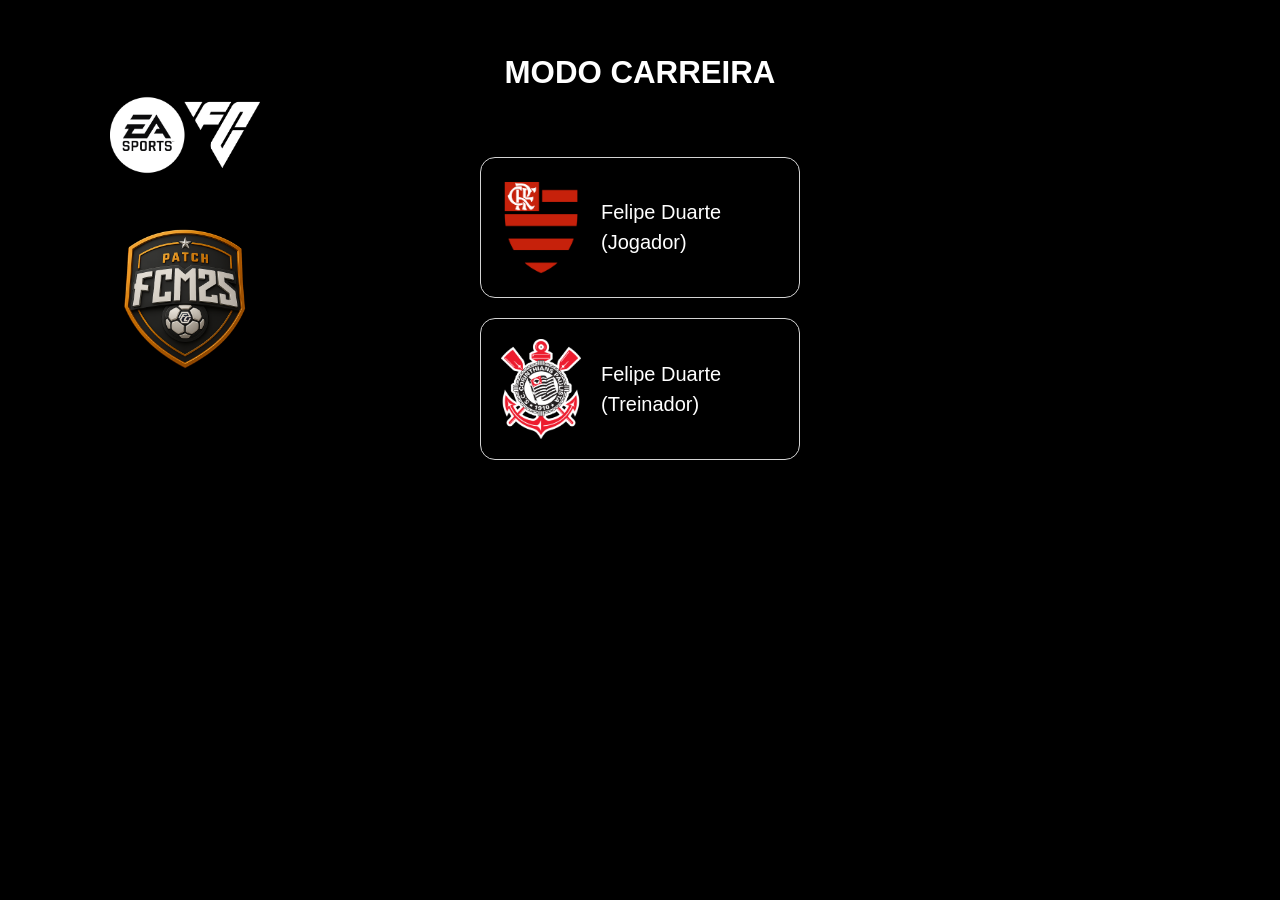
<file: index.html>
<!DOCTYPE html>
<html lang="pt-br">
<head>
    <meta charset="UTF-8">
    <meta name="viewport" content="width=device-width, initial-scale=1.0">
    <title>Modo Carreira</title>

    <!-- CSS -->
     <link rel="stylesheet" href="assets/css/style.css">
     <link rel="stylesheet" href="assets/css/reset.css">
</head>
<body>
    <div class="boxcard">
        <div class="logo-ea-fmn">
            <img src="img/ea_fc.png" alt="">
            <img src="img/fmn.png" alt="">
        </div>
        <div class="box">
            <div class="header">
                <h1>Modo carreira</h1>
            </div>
            <div class="saves">
                <ul>
                    <li><a href="pages/jogador/index.html"><img src="img/Flamengo_logo.png" alt="">Felipe Duarte (Jogador)</a></li>
                    <li><a href="pages/treinador/index.html"><img src="img/Corinthians_logo.png" alt="">Felipe Duarte (Treinador)</a></li>
                </ul>
            </div>
        </div>
        <div class="coluna-fantasma"></div>
    </div>
</body>
</html>
</file>
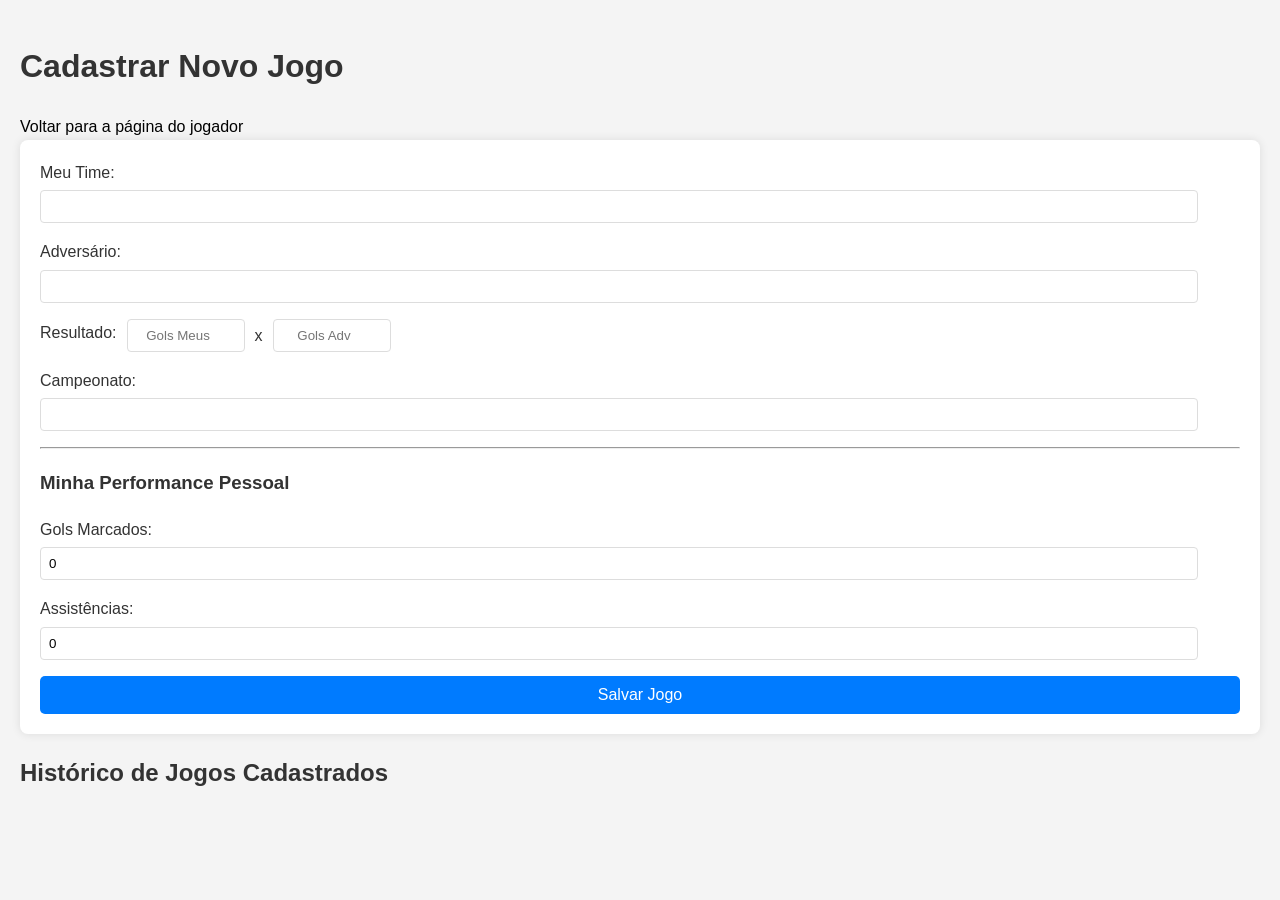
<file: pages/cadastrar-jogo/index.html>
<!DOCTYPE html>
<html lang="pt-br">
<head>
    <meta charset="UTF-8">
    <meta name="viewport" content="width=device-width, initial-scale=1.0">
    <title>Cadastrar Jogo - Modo Carreira</title>

    <!-- css -->
    <link rel="stylesheet" href="assets/css/dados.css">
    <link rel="stylesheet" href="assets/css/formulario.css">

    <!-- javascript -->
     <script defer src="assets/js/dados.js"></script>

</head>
<body>
    <header>
        <h1>Cadastrar Novo Jogo</h1>
        <a href="../jogador/index.html">Voltar para a página do jogador</a>
    </header>

    <main>
        <section id="cadastro">
            <form id="form-jogo">
                <div class="form-group">
                    <label for="meu-time">Meu Time:</label>
                    <input type="text" id="meu-time" required>
                </div>
                <div class="form-group">
                    <label for="adversario">Adversário:</label>
                    <input type="text" id="adversario" required>
                </div>
                <div class="form-group resultado">
                    <label for="gols-meu-time">Resultado:</label>
                    <input type="number" id="gols-meu-time" min="0" required placeholder="Gols Meus">
                    <span>x</span>
                    <input type="number" id="gols-adversario" min="0" required placeholder="Gols Adv">
                </div>
                 <div class="form-group">
                    <label for="campeonato">Campeonato:</label>
                    <input type="text" id="campeonato" required>
                </div>
                <hr>
                <h3>Minha Performance Pessoal</h3>
                <div class="form-group">
                    <label for="gols-jogador">Gols Marcados:</label>
                    <input type="number" id="gols-jogador" min="0" value="0">
                </div>
                <div class="form-group">
                    <label for="assistencias-jogador">Assistências:</label>
                    <input type="number" id="assistencias-jogador" min="0" value="0">
                </div>
                <button type="submit">Salvar Jogo</button>
            </form>
        </section>

        <section id="blog">
            <h2>Histórico de Jogos Cadastrados</h2>
            <div id="posts-container">
                </div>
        </section>
    </main>
</body>
</html>
</file>
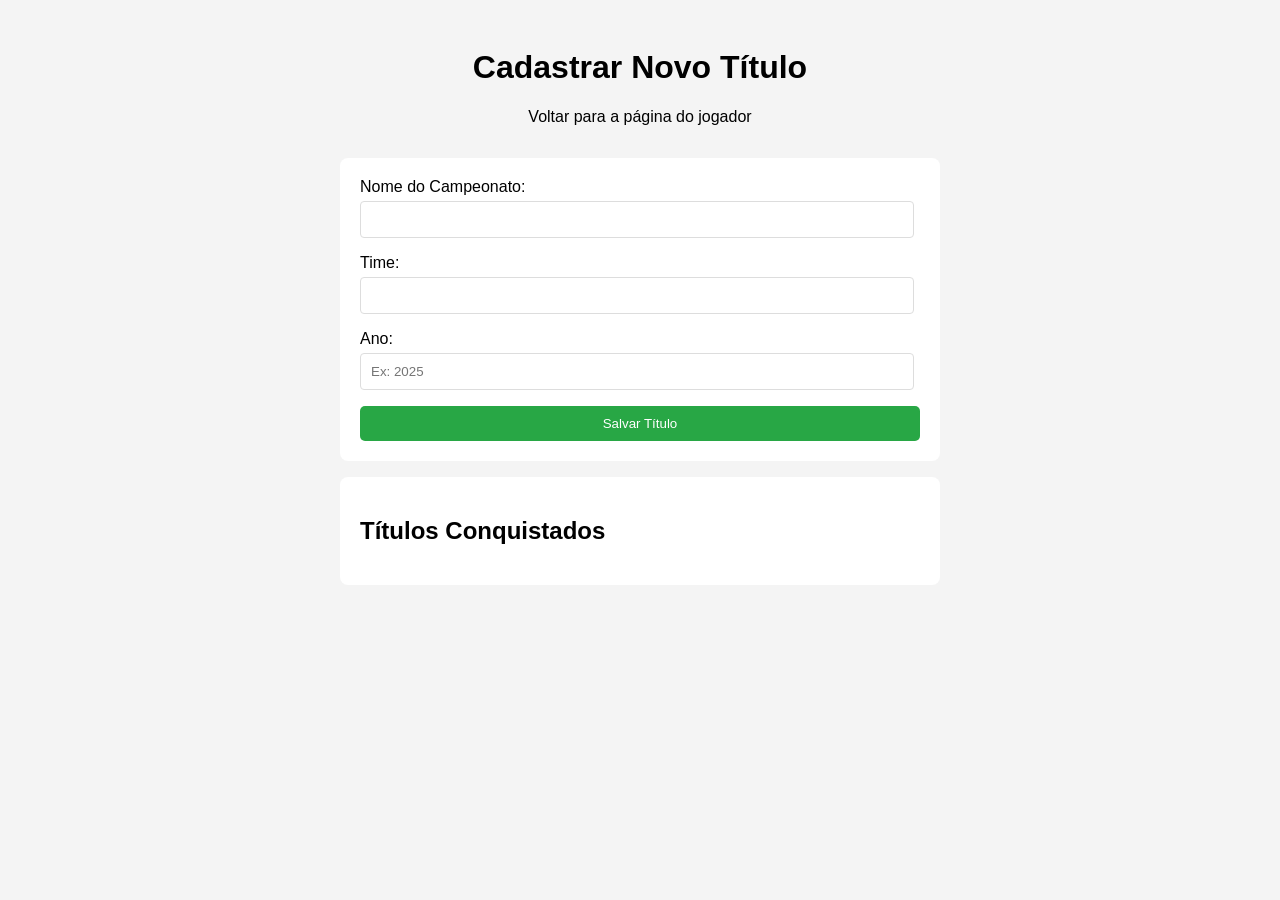
<file: pages/cadastrar-titulo/index.html>
<!DOCTYPE html>
<html lang="pt-br">
<head>
    <meta charset="UTF-8">
    <meta name="viewport" content="width=device-width, initial-scale=1.0">
    <title>Cadastrar Título - Modo Carreira</title>
    <link rel="stylesheet" href="assets/css/style.css">
</head>
<body>
    <header>
        <h1>Cadastrar Novo Título</h1>
        <a href="../jogador/index.html">Voltar para a página do jogador</a>
    </header>

    <main>
        <section id="cadastro-titulo">
            <form id="form-titulo">
                <div class="form-group">
                    <label for="campeonato">Nome do Campeonato:</label>
                    <input type="text" id="campeonato" required>
                </div>
                <div class="form-group">
                    <label for="time">Time:</label>
                    <input type="text" id="time" required>
                </div>
                <div class="form-group">
                    <label for="ano">Ano:</label>
                    <input type="number" id="ano" placeholder="Ex: 2025" required>
                </div>
                <button type="submit">Salvar Título</button>
            </form>
        </section>

        <section id="lista-titulos">
            <h2>Títulos Conquistados</h2>
            <div id="titulos-container">
                </div>
        </section>
    </main>

    <script src="assets/js/script.js"></script>
</body>
</html>
</file>
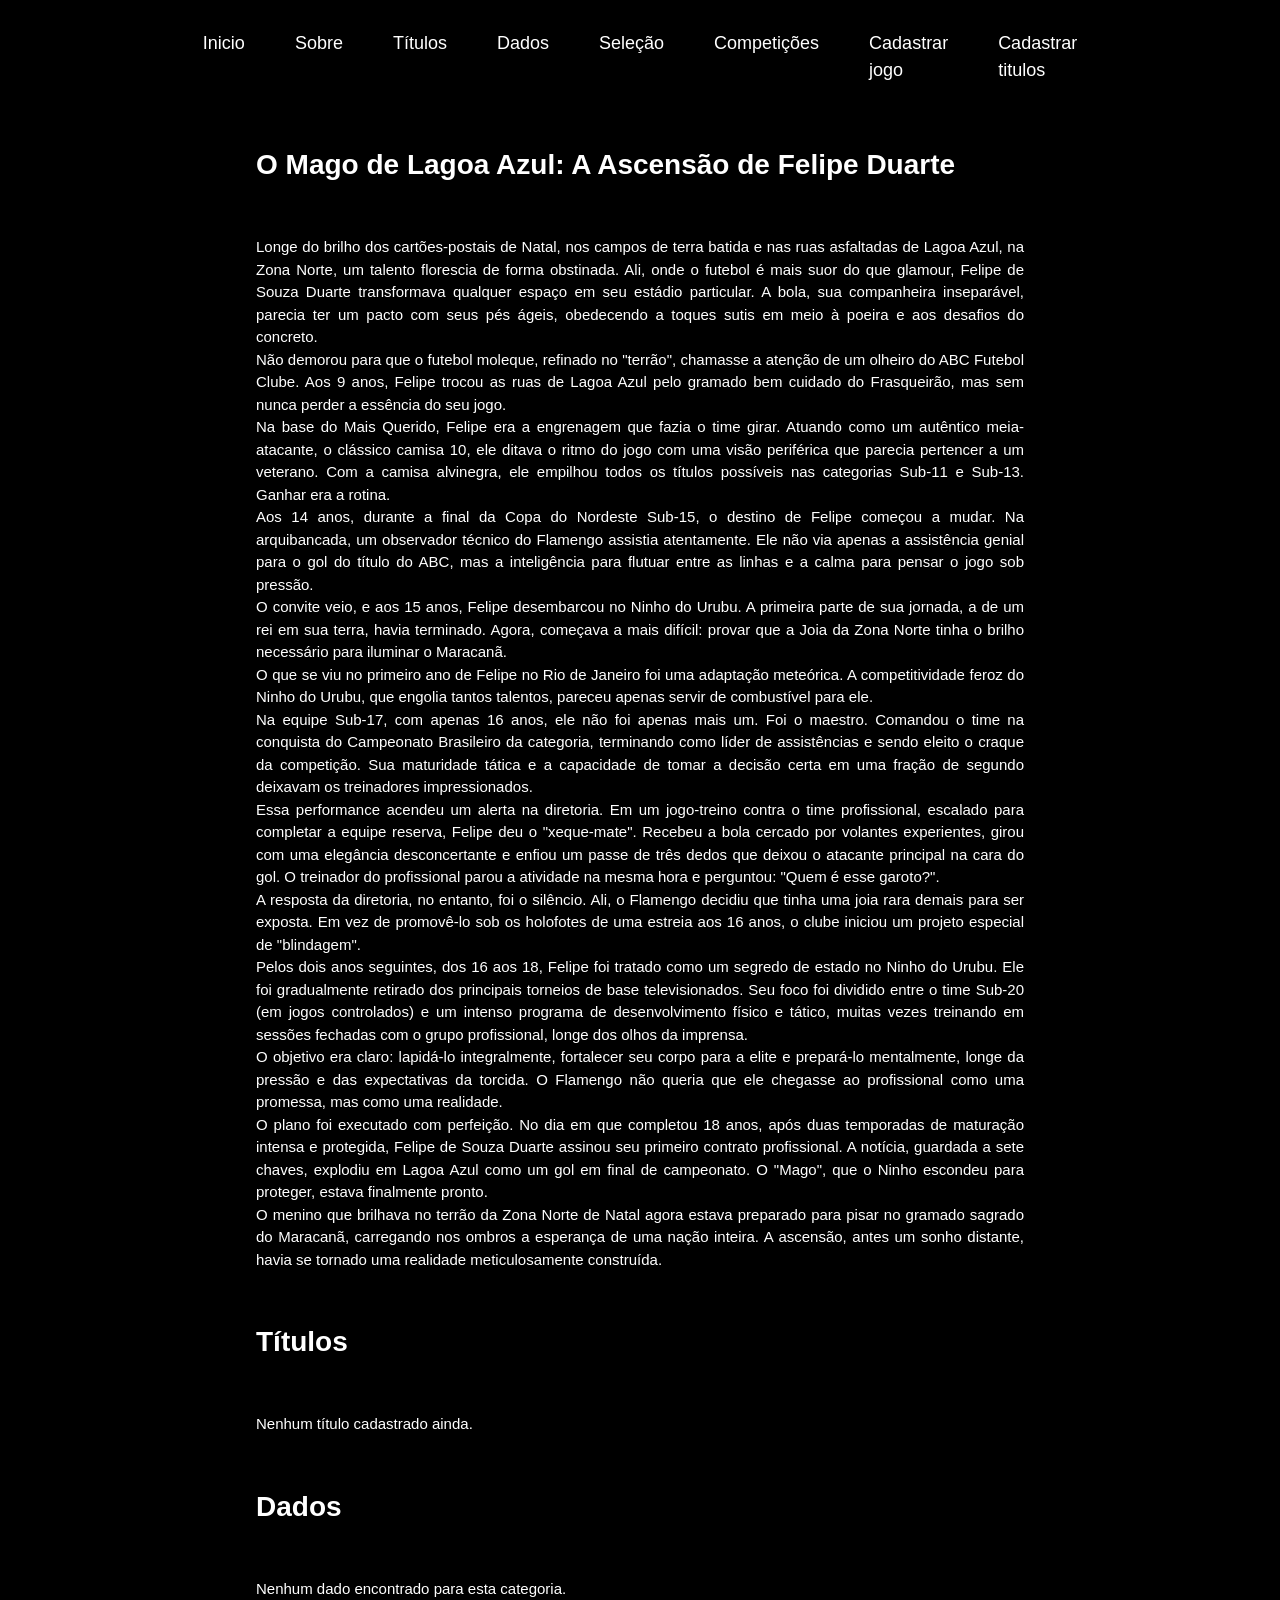
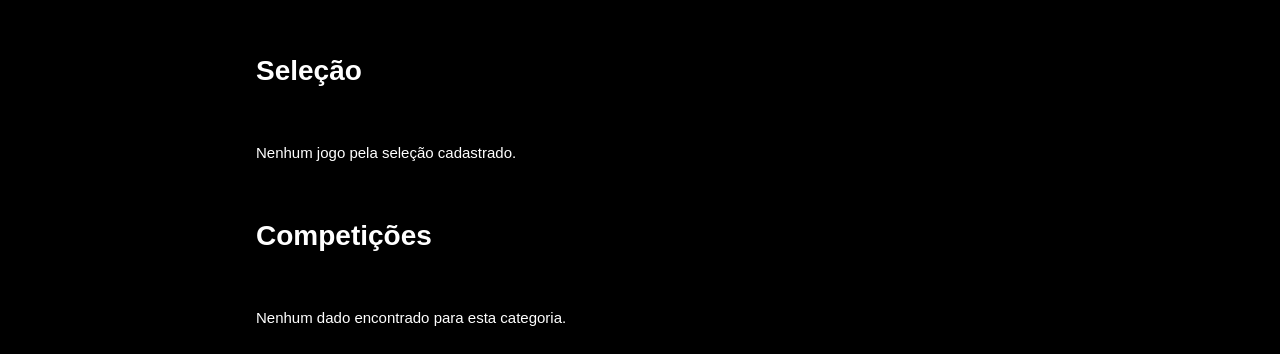
<file: pages/jogador/index.html>
<!DOCTYPE html>
<html lang="en">
  <head>
    <meta charset="UTF-8" />
    <meta name="viewport" content="width=device-width, initial-scale=1.0" />
    <title>Modo carreira jogador</title>

    <!-- css -->
     <link rel="stylesheet" href="../../assets/css/reset.css">
     <link rel="stylesheet" href="assets/css/style.css">
     <link rel="stylesheet" href="assets/css/tabela.css">

     <script defer src="assets/js/stats.js"></script>

  </head>
  <body>
    <header>
      <div class="menu">
        <ul>
          <li><a href="../../index.html">Inicio</a></li>
          <li><a href="#sobre">Sobre</a></li>
          <li><a href="#titulos">Títulos</a></li>
          <li><a href="#dados">Dados</a></li>
          <li><a href="#selecao">Seleção</a></li>
          <li><a href="#competicoes">Competições</a></li>
          <li><a href="../cadastrar-jogo/index.html">Cadastrar jogo</a></li>
          <li><a href="../cadastrar-titulo/index.html">Cadastrar titulos</a></li>
        </ul>
      </div>
    </header>

    <main>
      <section class="primeira-sessao">
        <div>
          <h1 id="sobre" class="topico">O Mago de Lagoa Azul: A Ascensão de Felipe Duarte</h1>
          <div class="texto">
            <p>
              Longe do brilho dos cartões-postais de Natal, nos campos de terra batida e nas ruas asfaltadas de Lagoa Azul, na Zona Norte, um talento florescia de forma obstinada. Ali, onde o futebol é mais suor do que glamour, Felipe de Souza Duarte transformava qualquer espaço em seu estádio particular. A bola, sua companheira inseparável, parecia ter um pacto com seus pés ágeis, obedecendo a toques sutis em meio à poeira e aos desafios do concreto.
            </p>
            <p>
              Não demorou para que o futebol moleque, refinado no "terrão", chamasse a atenção de um olheiro do ABC Futebol Clube. Aos 9 anos, Felipe trocou as ruas de Lagoa Azul pelo gramado bem cuidado do Frasqueirão, mas sem nunca perder a essência do seu jogo.
            </p>
            <p>
              Na base do Mais Querido, Felipe era a engrenagem que fazia o time girar. Atuando como um autêntico meia-atacante, o clássico camisa 10, ele ditava o ritmo do jogo com uma visão periférica que parecia pertencer a um veterano. Com a camisa alvinegra, ele empilhou todos os títulos possíveis nas categorias Sub-11 e Sub-13. Ganhar era a rotina.
            </p>
            <p>
              Aos 14 anos, durante a final da Copa do Nordeste Sub-15, o destino de Felipe começou a mudar. Na arquibancada, um observador técnico do Flamengo assistia atentamente. Ele não via apenas a assistência genial para o gol do título do ABC, mas a inteligência para flutuar entre as linhas e a calma para pensar o jogo sob pressão.
            </p>
            <p>
              O convite veio, e aos 15 anos, Felipe desembarcou no Ninho do Urubu. A primeira parte de sua jornada, a de um rei em sua terra, havia terminado. Agora, começava a mais difícil: provar que a Joia da Zona Norte tinha o brilho necessário para iluminar o Maracanã.
            </p>
            <p>
              O que se viu no primeiro ano de Felipe no Rio de Janeiro foi uma adaptação meteórica. A competitividade feroz do Ninho do Urubu, que engolia tantos talentos, pareceu apenas servir de combustível para ele.
            </p>
            <p>
              Na equipe Sub-17, com apenas 16 anos, ele não foi apenas mais um. Foi o maestro. Comandou o time na conquista do Campeonato Brasileiro da categoria, terminando como líder de assistências e sendo eleito o craque da competição. Sua maturidade tática e a capacidade de tomar a decisão certa em uma fração de segundo deixavam os treinadores impressionados.
            </p>
            <p>
              Essa performance acendeu um alerta na diretoria. Em um jogo-treino contra o time profissional, escalado para completar a equipe reserva, Felipe deu o "xeque-mate". Recebeu a bola cercado por volantes experientes, girou com uma elegância desconcertante e enfiou um passe de três dedos que deixou o atacante principal na cara do gol. O treinador do profissional parou a atividade na mesma hora e perguntou: "Quem é esse garoto?".
            </p>
            <p>
              A resposta da diretoria, no entanto, foi o silêncio. Ali, o Flamengo decidiu que tinha uma joia rara demais para ser exposta. Em vez de promovê-lo sob os holofotes de uma estreia aos 16 anos, o clube iniciou um projeto especial de "blindagem".
            </p>
            <p>
              Pelos dois anos seguintes, dos 16 aos 18, Felipe foi tratado como um segredo de estado no Ninho do Urubu. Ele foi gradualmente retirado dos principais torneios de base televisionados. Seu foco foi dividido entre o time Sub-20 (em jogos controlados) e um intenso programa de desenvolvimento físico e tático, muitas vezes treinando em sessões fechadas com o grupo profissional, longe dos olhos da imprensa.
            </p>
            <p>
              O objetivo era claro: lapidá-lo integralmente, fortalecer seu corpo para a elite e prepará-lo mentalmente, longe da pressão e das expectativas da torcida. O Flamengo não queria que ele chegasse ao profissional como uma promessa, mas como uma realidade.
            </p>
            <p>
              O plano foi executado com perfeição. No dia em que completou 18 anos, após duas temporadas de maturação intensa e protegida, Felipe de Souza Duarte assinou seu primeiro contrato profissional. A notícia, guardada a sete chaves, explodiu em Lagoa Azul como um gol em final de campeonato. O "Mago", que o Ninho escondeu para proteger, estava finalmente pronto.
            </p>
            <p>
              O menino que brilhava no terrão da Zona Norte de Natal agora estava preparado para pisar no gramado sagrado do Maracanã, carregando nos ombros a esperança de uma nação inteira. A ascensão, antes um sonho distante, havia se tornado uma realidade meticulosamente construída.
            </p>  
          </div>
        </div>
        <h1 id="titulos" class="topico">Títulos</h1>
          <div id="lista-titulos-container"></div>

        <h1 id="dados" class="topico">Dados</h1>
          <div id="tabela-stats-container"></div>

        <h1 id="selecao" class="topico">Seleção</h1>
          <div id="tabela-selecao-container"></div>

        <h1 id="competicoes" class="topico">Competições</h1>
          <div id="tabela-competicoes-container"></div>
      </section>
    </main>
  </body>
</html>
</file>
<file: assets/css/style.css>
body {
    background-color: rgb(0, 0, 0);
    color: white;
}
.boxcard {
    display: flex;
    justify-content: space-around;
}

.box {
    width: 25%;
}

.box .header {
    font-size: 5rem;
    text-transform: uppercase;
    padding-block: 5rem;
}

.box .header, .saves{
    display: flex;
    align-items: center;
    justify-content: center;
}

/* box save */
.box a:hover {
    background-color: darkgreen;
}

.box .saves img {
    width: 8rem;
}

.box .saves li {
    list-style: none;
    padding-block: 1rem;
}

.box .saves a {
    text-decoration: none;
    color: white;
    display: flex;
    align-items: center;
    justify-content: center;
    font-size: 2rem;
    border: solid 1px lightgray;
    border-radius: 1.5rem;
    gap: 2rem;
    padding: 2rem;
}

/* imagens laterais */
.boxcard .logo-ea-fmn, .coluna-fantasma {
    width: 15rem;
    flex-shrink: 0;
    display: flex;
    align-items: center;
    flex-direction: column;
    justify-content: center;
    gap: 5rem;
}

.boxcard .logo-ea-fmn img{
    width: 15rem;
}
</file>
<file: pages/cadastrar-jogo/assets/css/dados.css>
/* Conteúdo para pages/cadastrar-jogo/assets/css/dados.css */
body {
    font-family: Arial, sans-serif;
    background-color: #f4f4f4;
    color: #333;
    line-height: 1.6;
    margin: 0;
    padding: 20px;
}

header a {
    text-decoration: none;
    color: black;
}

#posts-container .post {
    background: #fff;
    padding: 20px;
    border-radius: 8px;
    margin-bottom: 1rem;
    box-shadow: 0 0 10px rgba(0, 0, 0, 0.1);
}

.post h3 {
    margin-top: 0;
}

.post .campeonato {
    font-style: italic;
    color: #666;
    border-bottom: 1px solid #eee;
    padding-bottom: 10px;
    margin-bottom: 10px;
}

.post .resultado {
    font-size: 1.2rem;
    font-weight: bold;
    padding: 8px;
    border-radius: 4px;
}

.resultado.vitoria { color: #28a745; }
.resultado.derrota { color: #dc3545; }
.resultado.empate { color: #6c757d; }

* Estilo para o botão de excluir */
.delete-btn {
    background-color: #dc3545; /* Um tom de vermelho */
    color: white;
    padding: 8px 12px;
    border: none;
    border-radius: 4px;
    cursor: pointer;
    margin-top: 10px; /* Espaço acima do botão */
    float: right; /* Alinha o botão à direita do post */
}

.delete-btn:hover {
    background-color: #c82333; /* Vermelho um pouco mais escuro */
}
</file>
<file: pages/cadastrar-jogo/assets/css/formulario.css>
#cadastro {
    background: #fff;
    padding: 20px;
    border-radius: 8px;
    box-shadow: 0 0 10px rgba(0, 0, 0, 0.1);
}

.form-group {
    margin-bottom: 1rem;
}

.form-group label {
    display: block;
    margin-bottom: 5px;
}

.form-group input {
    width: 95%;
    padding: 8px;
    border: 1px solid #ddd;
    border-radius: 4px;
}

.form-group.resultado {
    display: flex;
    align-items: center;
    gap: 10px;
}

.form-group.resultado input {
    width: 100px;
    text-align: center;
}

button {
    display: block;
    width: 100%;
    padding: 10px;
    background-color: #007bff;
    color: white;
    border: none;
    border-radius: 5px;
    cursor: pointer;
    font-size: 16px;
}

button:hover {
    background-color: #0056b3;
}
</file>
<file: pages/cadastrar-titulo/assets/css/style.css>
/* Pode usar uma base do seu outro arquivo de CSS de cadastro */
body {
  font-family: Arial, sans-serif;
  background-color: #f4f4f4;
  padding: 20px;
}
main {
  max-width: 600px;
  margin: auto;
}
header {
  text-align: center;
  margin-bottom: 2rem;
}
header a {
  color: black;
  text-decoration: none;
}
section {
  background: #fff;
  padding: 20px;
  border-radius: 8px;
  margin-bottom: 1rem;
}
.form-group {
  margin-bottom: 1rem;
}
.form-group label {
  display: block;
  margin-bottom: 5px;
}
.form-group input {
  width: 95%;
  padding: 10px;
  border: 1px solid #ddd;
  border-radius: 4px;
}
button {
  width: 100%;
  padding: 10px;
  background-color: #28a745;
  color: white;
  border: none;
  border-radius: 5px;
  cursor: pointer;
}
.titulo-item {
  padding: 15px;
  border: 1px solid #eee;
  border-radius: 5px;
  margin-bottom: 10px;
  position: relative;
}
.delete-btn {
  position: absolute;
  top: 10px;
  right: 10px;
  background-color: #dc3545;
  padding: 5px 10px;
  font-size: 12px;
}
</file>
<file: pages/jogador/assets/css/style.css>
body {
    margin: 0% 20%;
    background-color: black;
    line-height: 1.5;
    font-size: 62.5%;
}

header .menu {
    display: flex;
    align-items: center;
    justify-content: center;
    margin: 3rem 0 6rem 0;
}
header .menu ul {
    display: flex;
    gap: 5rem;
}

header .menu li {
    list-style: none;
}

header .menu a {
    text-decoration: none;
    color: white;
    font-size: 1.8rem;
}


.primeira-sessao .topico {
    font-size: 2.8rem;
    margin: 5rem 0;
    color: white;
}

.primeira-sessao .texto {
    font-size: 2.4rem;
    text-align: justify;
    color: white;
}
</file>
<file: pages/jogador/assets/css/tabela.css>
table {
    width: 100%;
    border-collapse: collapse;
    margin-top: 1rem;
    font-size: 1rem;
}

th, td {
    padding: 1.2rem 1.5rem;
    border: 0.1rem solid #ddd;
    text-align: left;
    font-size: 1.8rem;
    background-color: white;
    color: black;
}

thead {
    background-color: #f2f2f2;
}

th {
    cursor: pointer;
    user-select: none;
    font-weight: bold;
    background-color: #ddd;
}

th:hover {
    background-color: #e9e9e9;
}

tbody tr:nth-child(even) {
    background-color: #f9f9f9;
}

/* Adiciona um espaço abaixo de cada tabela para separá-las dos tópicos seguintes */
#tabela-selecao-container,
#tabela-competicoes-container,
#tabela-stats-container,
#tabela-stats-container {
    margin-bottom: 2.5rem; /* Aumenta o espaço inferior */
    color: white;
    font-size: 2.4rem;
}

/* Estilo para o caption da tabela (título opcional) */
table caption {
    font-size: 1.8rem;
    font-weight: bold;
    margin-bottom: 1rem;
    text-align: left;
    
    color: white;
}

/* Adicione ao final do seu style.css */

#lista-titulos-container {
    display: grid;
    grid-template-columns: repeat(auto-fill, minmax(250px, 1fr));
    gap: 1rem;
    margin-bottom: 2.5rem; /* Espaçamento inferior */
    color: white;
    font-size: 2.4rem;
}

.titulo-card {
    background-color: #fff;
    border: 0.1rem solid #e0e0e0;
    border-radius: 0.8rem;
    padding: 2rem;
    box-shadow: 0 0.2rem 0.4rem rgba(0,0,0,0.05);
    text-align: center;
}

.titulo-card h3 {
    margin-top: 0;
    color: #333;
    font-size: 1.8rem;
}

.titulo-card p {
    color: #666;
    margin-bottom: 0;
    font-size: 1.4rem;
}
</file>
